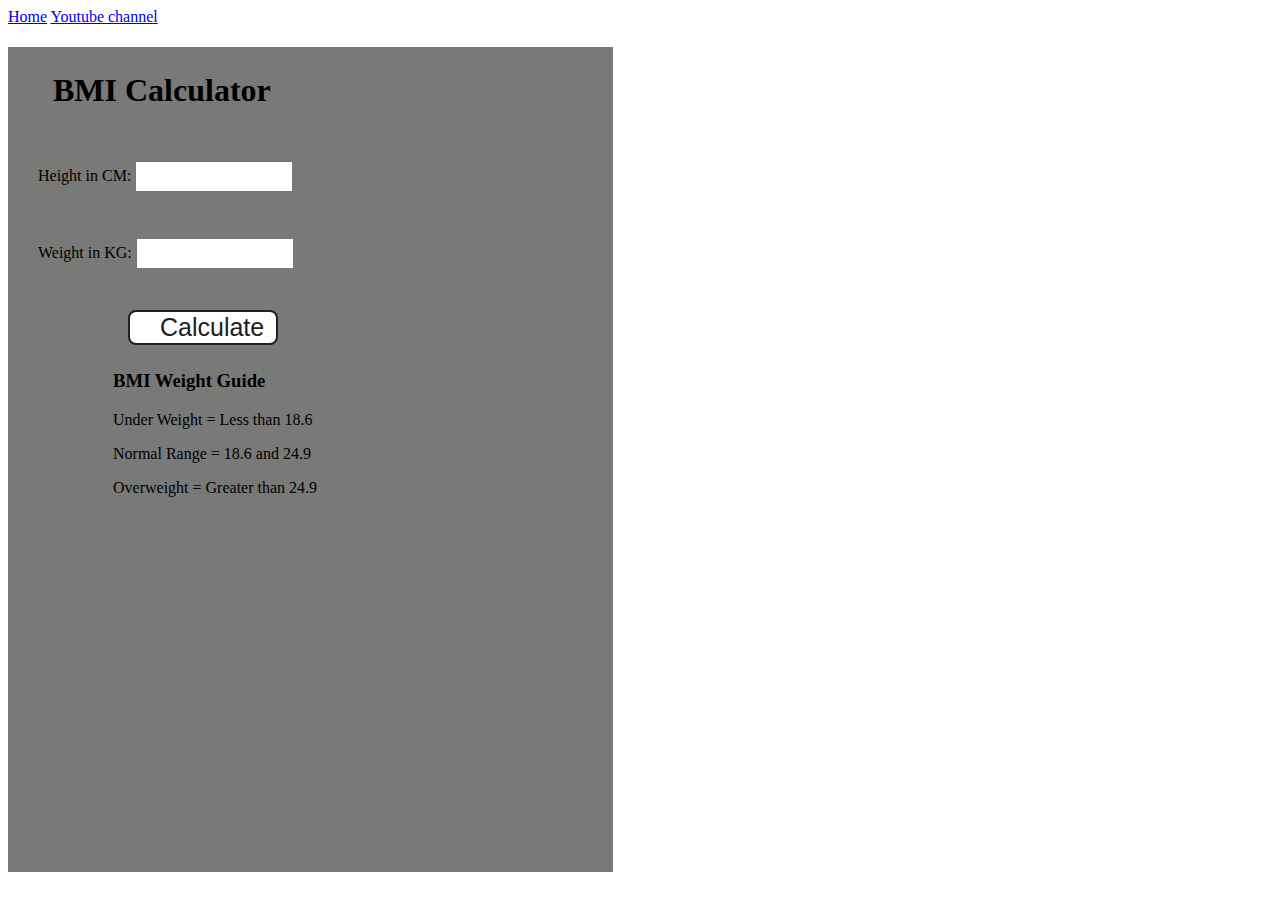
<file: BMIcalculator/index.html>
<!DOCTYPE html>
<html lang="en">
  <head>
    <meta charset="UTF-8" />
    <meta name="viewport" content="width=device-width, initial-scale=1.0" />
    <meta http-equiv="X-UA-Compatible" content="ie=edge" />
    <link rel="stylesheet" href="./style.css" />
    <!-- <link rel="stylesheet" href="styles.css" /> -->
    <title>BMI Calculator</title>
  </head>
  <body>
    <nav>
      <a href="/" aria-current="page">Home</a>
      <a target="_blank" href="https://www.youtube.com/@chaiaurcode"
        >Youtube channel</a
      >
    </nav>
    <div class="container">
      <h1>BMI Calculator</h1>
      <form>
        <p><label>Height in CM: </label><input type="text" id="height" /></p>
        <p><label>Weight in KG: </label><input type="text" id="weight" /></p>
        <button>Calculate</button>
        <div id="results"></div>
        <div id="weight-guide">
          <h3>BMI Weight Guide</h3>
          <p>Under Weight = Less than 18.6</p>
          <p>Normal Range = 18.6 and 24.9</p>
          <p>Overweight = Greater than 24.9</p>
        </div>
      </form>
    </div>
  </body>
  <script src="script.js"></script>
</html>
</file>
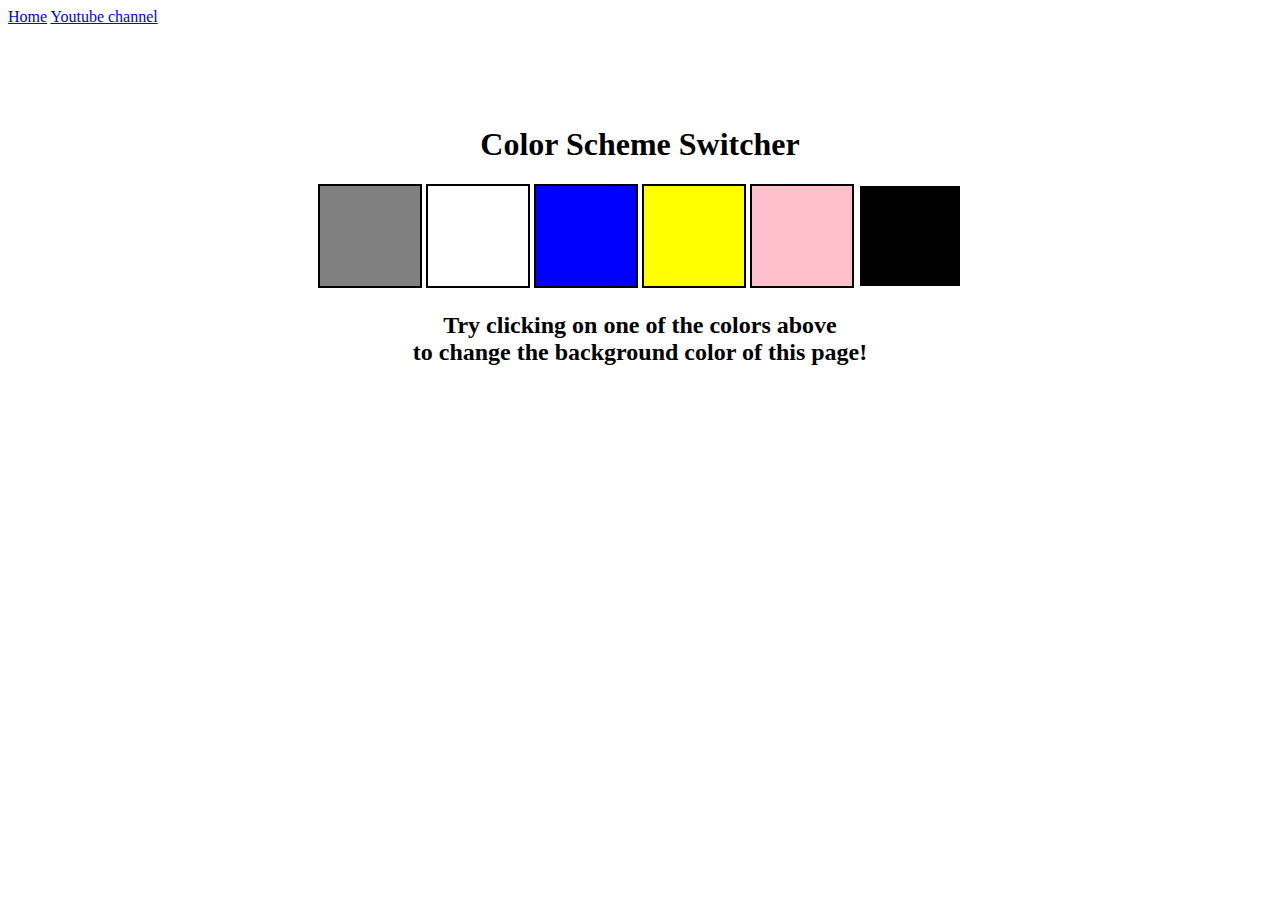
<file: colourChanger/index.html>
<!DOCTYPE html>
<html lang="en">
  <head>
    <meta charset="UTF-8" />
    <meta name="viewport" content="width=device-width, initial-scale=1.0" />
    <meta http-equiv="X-UA-Compatible" content="ie=edge" />
    <link rel="stylesheet" href="style.css" />
    <link rel="stylesheet" href="style.css" />
    <title>JavaScript Background Color Switcher</title>
  </head>
  <body>
    <nav>
      <a href="/" aria-current="page">Home</a>
      <a target="_blank" href="https://www.youtube.com/@chaiaurcode"
        >Youtube channel</a
      >
    </nav>
    <div class="canvas">
      <!-- <a
        style="
          background-color: #fff;
          padding: 10px 30px;
          border-radius: 8px;
          color: #212121;
          text-decoration: none;
          border: 2px solid #212121;
        "
        href="../index.html"
        >Back to Home Page</a
      > -->
      <h1>Color Scheme Switcher</h1>
      <span class="button" id="grey"></span>
      <span class="button" id="white"></span>
      <span class="button" id="blue"></span>
      <span class="button" id="yellow"></span>
      <span class="button" id="pink"></span>
      <span class="button" id="black"></span>
      <h2>
        Try clicking on one of the colors above
        <span>to change the background color of this page!</span>
      </h2>
    </div>
    <script src="script.js"></script>
  </body>
</html>
</file>
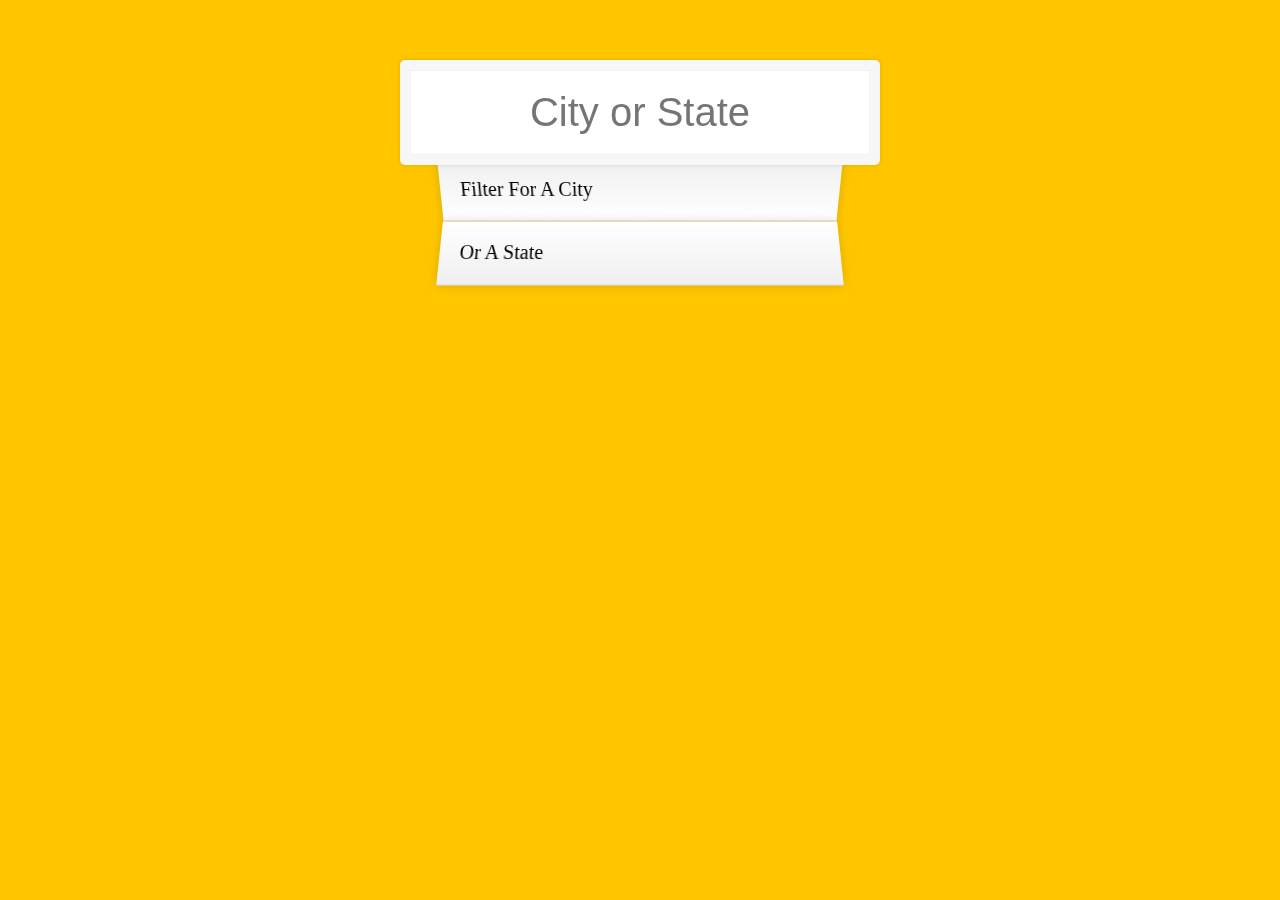
<file: day 6 - ajax type ahead/index.html>
<!DOCTYPE html>
<html lang="en">
<head>
  <meta charset="UTF-8">
  <title>Type Ahead 👀</title>
  <link rel="stylesheet" href="style.css">
  <link rel="icon" href="https://fav.farm/🔥" />
</head>
<body>

  <form class="search-form">
    <input type="text" class="search" placeholder="City or State">
    <ul class="suggestions">
      <li>Filter for a city</li>
      <li>or a state</li>
    </ul>
  </form>
<script>
    const endpoint = 'https://gist.githubusercontent.com/Miserlou/c5cd8364bf9b2420bb29/raw/2bf258763cdddd704f8ffd3ea9a3e81d25e2c6f6/cities.json';
    console.log(endpoint);

    const cities = [];
    // const prom = fetch (endpoint)
    // console.log(prom);
    //return a pending promise
    //so when this promise gets resolved THEN we have to do something
    
    //fetch(endpoint).then(data => console.log(data))
    //this yet doesnt know what kind of data is coming back 
    //from fetch api
    //hence convert it to json format

    // fetch(endpoint)
    // .then(data => data.json())
    // .then(data2 => console.log(data2))
    //now we can see the list of cities
    //this has to be pushed into the cities array

    //  fetch(endpoint)
    // .then(data => data.json())
    // .then(data2 => cities.push(data2))
    // cities.push(2)
    // cities.push(33)
    // cities = [33, 2, [actual city ka information]]
    //becomes array of arrays\

     fetch(endpoint)
    .then(data => data.json())
    .then(data2 => cities.push(...data2))
    // ... is the spread function to individually push each 
    //element of the data2 into the cities array
    console.log(cities)

    function findMatches(wordToMatch, cities){
      return cities.filter(place =>{
        //see if the search of user matches any state or city
        //return place.city.match(wordToMatch)
        //this searches actually for 'wordToMatch'
        //whereas we need it as a variable

        const regex = new RegExp(wordToMatch, 'gi');
        return place.city.match(regex) || place.state.match(regex)
      })
    }

    function numberWithCommas(x) {
      return x.toString().replace(/\B(?=(\d{3})+(?!\d))/g, ',');
    }

    function displayMatches(){
      const matchArray = findMatches(this.value, cities)
      // console.log(matchArray)

      const html = matchArray.map(place =>{
        const regex = new RegExp(this.value, 'gi');
        const cityName = place.city.replace(regex, `<span class="hl">${this.value}</span>`)
        const stateName = place.state.replace(regex, `<span class="hl">${this.value}</span>`)
        return `
          <li>
            <span class = "name"> ${cityName}, ${stateName}</span>
            <span class = "population"> ${numberWithCommas(place.population)}</span>
          </li>
        `;
      }).join('');
      suggestions.innerHTML = html
    }

    const searchInput = document.querySelector('.search')
    const suggestions = document.querySelector('.suggestions')

    searchInput.addEventListener('change', displayMatches)
    searchInput.addEventListener('keyup', displayMatches)

</script>
</body>
</html>
</file>
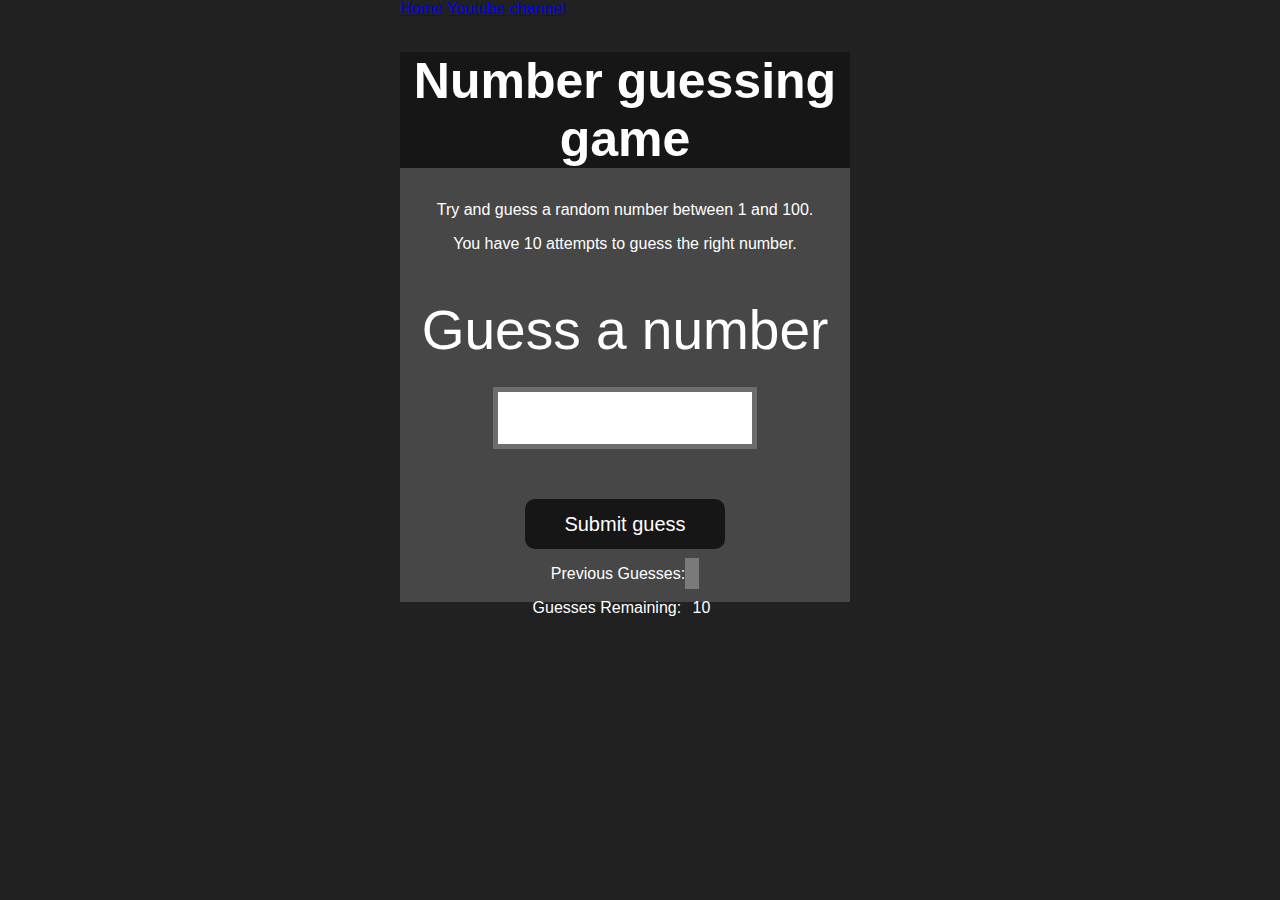
<file: guessNumber/index.html>
<!DOCTYPE html>
<html lang="en">
<head>
    <meta charset="UTF-8">
    <meta name="viewport" content="width=device-width, initial-scale=1.0">
    <meta http-equiv="X-UA-Compatible" content="ie=edge">
    <title>Number Guessing Game</title>
    <link rel="stylesheet" href="style.css">
</head>
<body style="background-color:#212121; color:#fff;">
  <nav>
    <a href="/" aria-current="page">Home</a>
    <a target="_blank" href="https://www.youtube.com/@chaiaurcode"
      >Youtube channel</a
    >
  </nav>
    
    <div id="wrapper">
      <h1>Number guessing game</h1>
    <p>Try and guess a random number between 1 and 100.</p>
    <p>You have 10 attempts to guess the right number.</p>
    </br>
        <form class="form">
            <label for="guessField" id="guess">Guess a number</label>
            <input type="text" id="guessField" class="guessField">
            <input type="submit" id="subt" value="Submit guess" class="guessSubmit">
        </form>

        <div class="resultParaser">
            <p >Previous Guesses: <span class="guesses"></span></p>
            <p >Guesses Remaining: <span class="lastResult">10</span></p>
            <p class="lowOrHi"></p>
        </div>
    </div>
    <script src="script.js"></script>
</body>
</html>
</file>
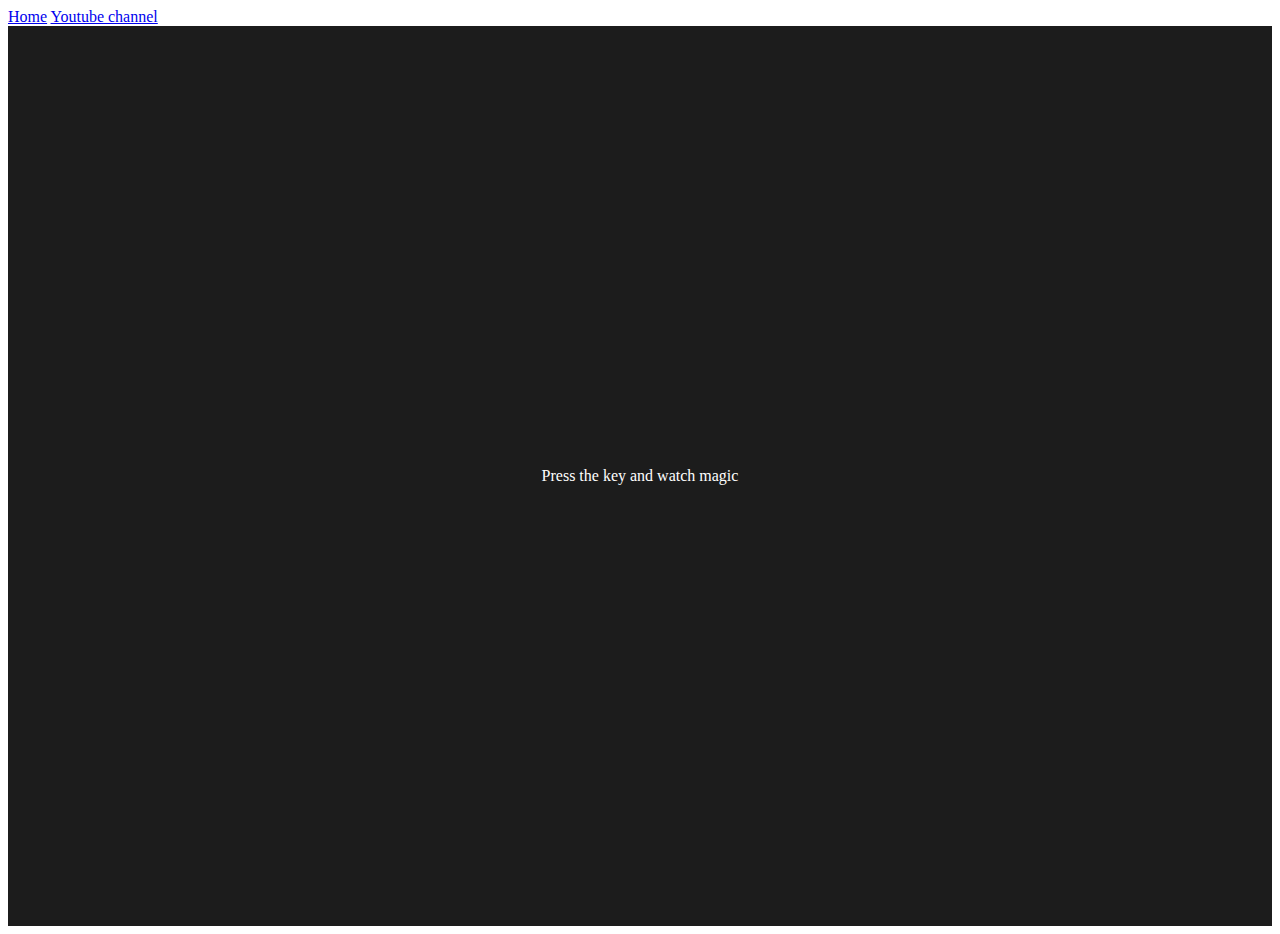
<file: key board check/index.html>
<!DOCTYPE html>
<html lang="en">
  <head>
    <meta charset="UTF-8" />
    <meta name="viewport" content="width=device-width, initial-scale=1.0" />
    <title>Event KeyCodes</title>
    <style>
      table,
      th,
      td {
        border: 1px solid #e7e7e7;
      }
      .project {
        background-color: #1c1c1c;
        color: #ffffff;
        display: flex;
        align-items: center;
        justify-content: center;
        text-align: center;
        height: 100vh;
      }

      .color {
        color: aliceblue;
        display: flex;
        flex-direction: row;
      }
    </style>
  </head>
  <body>
    <nav>
      <a href="/" aria-current="page">Home</a>
      <a target="_blank" href="https://www.youtube.com/@chaiaurcode"
        >Youtube channel</a
      >
    </nav>
    <div class="project">
      <div id="insert">
        <div class="key">Press the key and watch magic</div>
      </div>
    </div>

    <script src ="script.js"></script>
  </body>
</html>
</file>
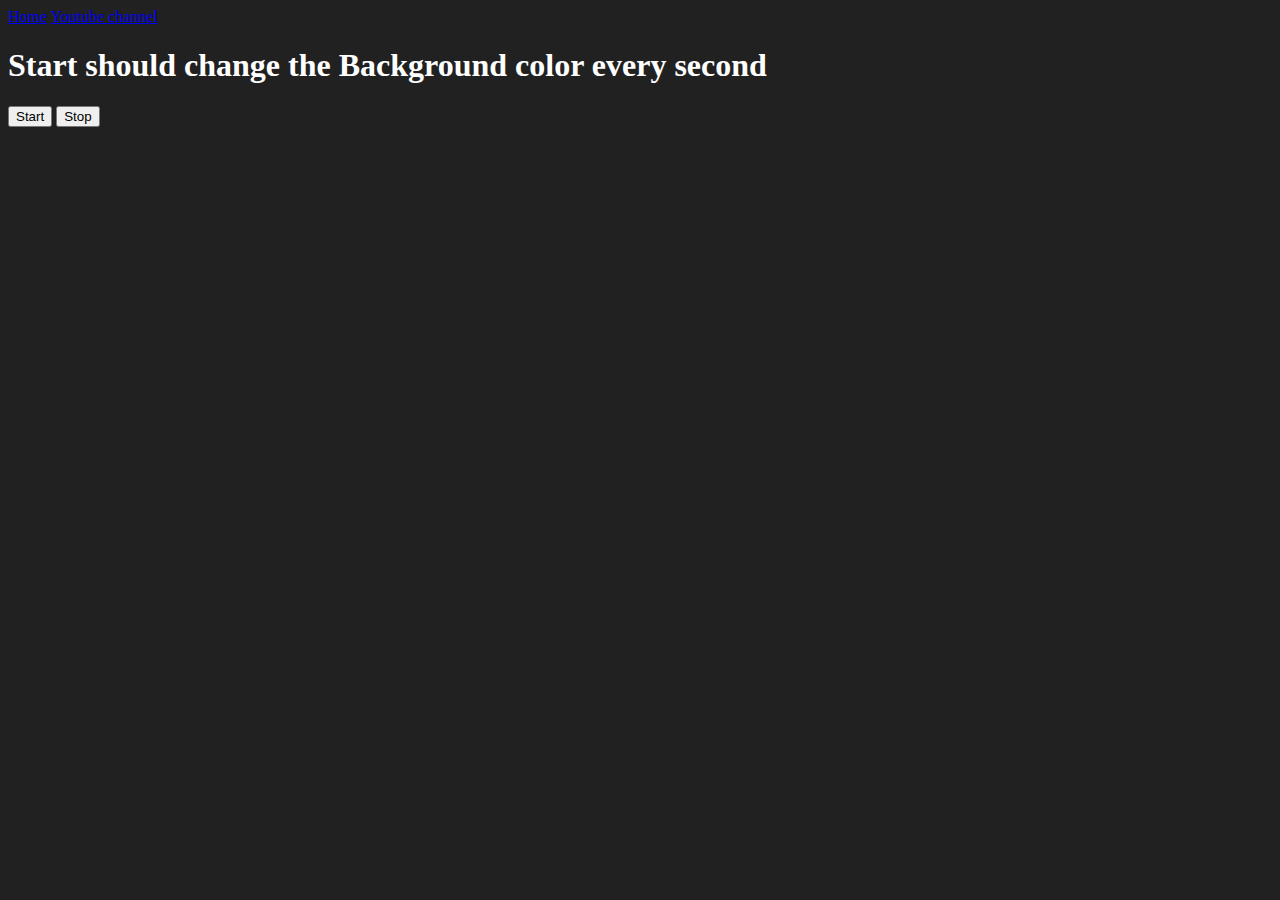
<file: unlimitedColors/index.html>
<!DOCTYPE html>
<html lang="en">
  <head>
    <meta charset="UTF-8" />
    <meta name="viewport" content="width=device-width, initial-scale=1.0" />
    <meta http-equiv="X-UA-Compatible" content="ie=edge" />
    <title>Number Guessing Game</title>
    
    
  </head>
  <body style="background-color: #212121; color: #fff">
    <nav>
      <a href="/" aria-current="page">Home</a>
      <a target="_blank" href="https://www.youtube.com/@chaiaurcode"
        >Youtube channel</a
      >
    </nav>

    <h1>Start should change the Background color every second</h1>
    <button id="start">Start</button>
    <button id="stop">Stop</button>
    <script src="script.js"></script>
  </body>
</html>
</file>
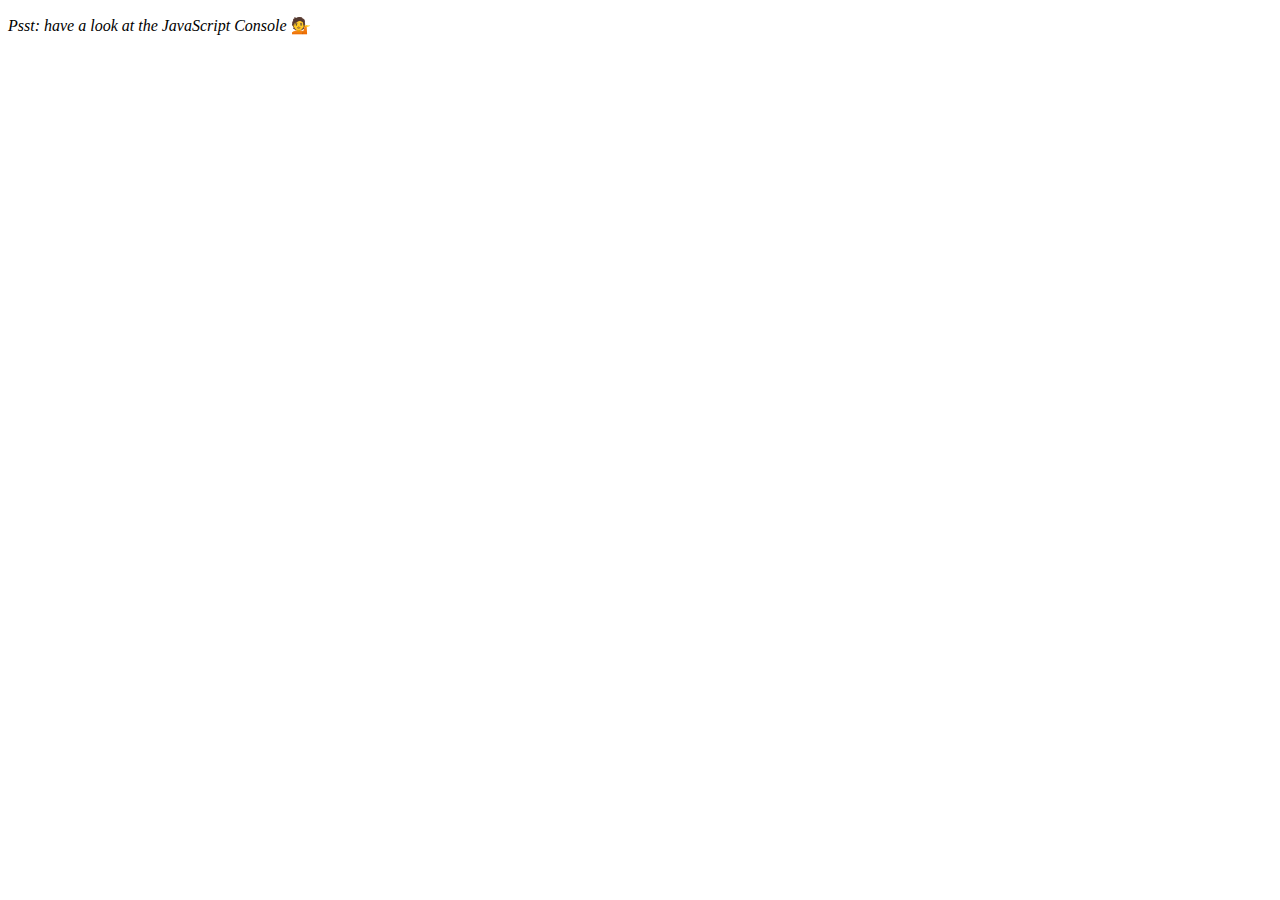
<file: arrayCardio.html>
<!DOCTYPE html>
<html lang="en">
<head>
  <meta charset="UTF-8">
  <title>Array Cardio 💪</title>
  <link rel="icon" href="https://fav.farm/✅" />
</head>
<body>
  <p><em>Psst: have a look at the JavaScript Console</em> 💁</p>
  <script>
    // Get your shorts on - this is an array workout!
    // ## Array Cardio Day 1

    // Some data we can work with

    // const inventors = [
    //   { first: 'Albert', last: 'Einstein', year: 1879, passed: 1955 },
    //   { first: 'Isaac', last: 'Newton', year: 1643, passed: 1727 },
    //   { first: 'Galileo', last: 'Galilei', year: 1564, passed: 1642 },
    //   { first: 'Marie', last: 'Curie', year: 1867, passed: 1934 },
    //   { first: 'Johannes', last: 'Kepler', year: 1571, passed: 1630 },
    //   { first: 'Nicolaus', last: 'Copernicus', year: 1473, passed: 1543 },
    //   { first: 'Max', last: 'Planck', year: 1858, passed: 1947 },
    //   { first: 'Katherine', last: 'Blodgett', year: 1898, passed: 1979 },
    //   { first: 'Ada', last: 'Lovelace', year: 1815, passed: 1852 },
    //   { first: 'Sarah E.', last: 'Goode', year: 1855, passed: 1905 },
    //   { first: 'Lise', last: 'Meitner', year: 1878, passed: 1968 },
    //   { first: 'Hanna', last: 'Hammarström', year: 1829, passed: 1909 }
    // ];

    // const people = [
    //   'Bernhard, Sandra', 'Bethea, Erin', 'Becker, Carl', 'Bentsen, Lloyd', 'Beckett, Samuel', 'Blake, William', 'Berger, Ric', 'Beddoes, Mick', 'Beethoven, Ludwig',
    //   'Belloc, Hilaire', 'Begin, Menachem', 'Bellow, Saul', 'Benchley, Robert', 'Blair, Robert', 'Benenson, Peter', 'Benjamin, Walter', 'Berlin, Irving',
    //   'Benn, Tony', 'Benson, Leana', 'Bent, Silas', 'Berle, Milton', 'Berry, Halle', 'Biko, Steve', 'Beck, Glenn', 'Bergman, Ingmar', 'Black, Elk', 'Berio, Luciano',
    //   'Berne, Eric', 'Berra, Yogi', 'Berry, Wendell', 'Bevan, Aneurin', 'Ben-Gurion, David', 'Bevel, Ken', 'Biden, Joseph', 'Bennington, Chester', 'Bierce, Ambrose',
    //   'Billings, Josh', 'Birrell, Augustine', 'Blair, Tony', 'Beecher, Henry', 'Biondo, Frank'
    // ];

    // // Array.prototype.filter()
    // // 1. Filter the list of inventors for those who were born in the 1500's
    // const fifteen = inventors.filter(inventor => (inventor.year >= 1500 && inventor.year < 1600));

    // console.table(fifteen);

    // // Array.prototype.map()
    // // 2. Give us an array of the inventor first and last names
    // const fullNames = inventors.map(inventor => `${inventor.first} ${inventor.last}`);
    // console.log(fullNames);

    // // Array.prototype.sort()
    // // 3. Sort the inventors by birthdate, oldest to youngest
    // // const ordered = inventors.sort(function(a, b) {
    // //   if(a.year > b.year) {
    // //     return 1;
    // //   } else {
    // //     return -1;
    // //   }
    // // });

    // const ordered = inventors.sort((a, b) => a.year > b.year ? 1 : -1);
    // console.table(ordered);

    // // Array.prototype.reduce()
    // // 4. How many years did all the inventors live?
    // const totalYears = inventors.reduce((total, inventor) => {
    //   return total + (inventor.passed - inventor.year);
    // }, 0);

    // console.log(totalYears);

    // // 5. Sort the inventors by years lived
    // const oldest = inventors.sort(function(a, b) {
    //   const lastInventor = a.passed - a.year;
    //   const nextInventor = b.passed - b.year;
    //   return lastInventor > nextInventor ? -1 : 1;
    // });
    // console.table(oldest);

    // // 6. create a list of Boulevards in Paris that contain 'de' anywhere in the name
    // // https://en.wikipedia.org/wiki/Category:Boulevards_in_Paris

    // // const category = document.querySelector('.mw-category');
    // // const links = Array.from(category.querySelectorAll('a'));
    // // const de = links
    // //             .map(link => link.textContent)
    // //             .filter(streetName => streetName.includes('de'));

    // // 7. sort Exercise
    // // Sort the people alphabetically by last name
    // const alpha = people.sort((lastOne, nextOne) => {
    //   const [aLast, aFirst] = lastOne.split(', ');
    //   const [bLast, bFirst] = nextOne.split(', ');
    //   return aLast > bLast ? 1 : -1;
    // });
    //console.log(alpha);

    // 8. Reduce Exercise
    // Sum up the instances of each of these
    const data = ['car', 'car', 'truck', 'truck', 'bike', 'walk', 'car', 'van', 'bike', 'walk', 'car', 'van', 'car', 'truck', 'pogostick'];

    const transportation = data.reduce(function(obj, item) {
      if (!obj[item]) {
        obj[item] = 0;
      }
      obj[item]++;
      return obj;
    }, {});

    console.log(transportation);

  </script>
</body>
</html>
</file>
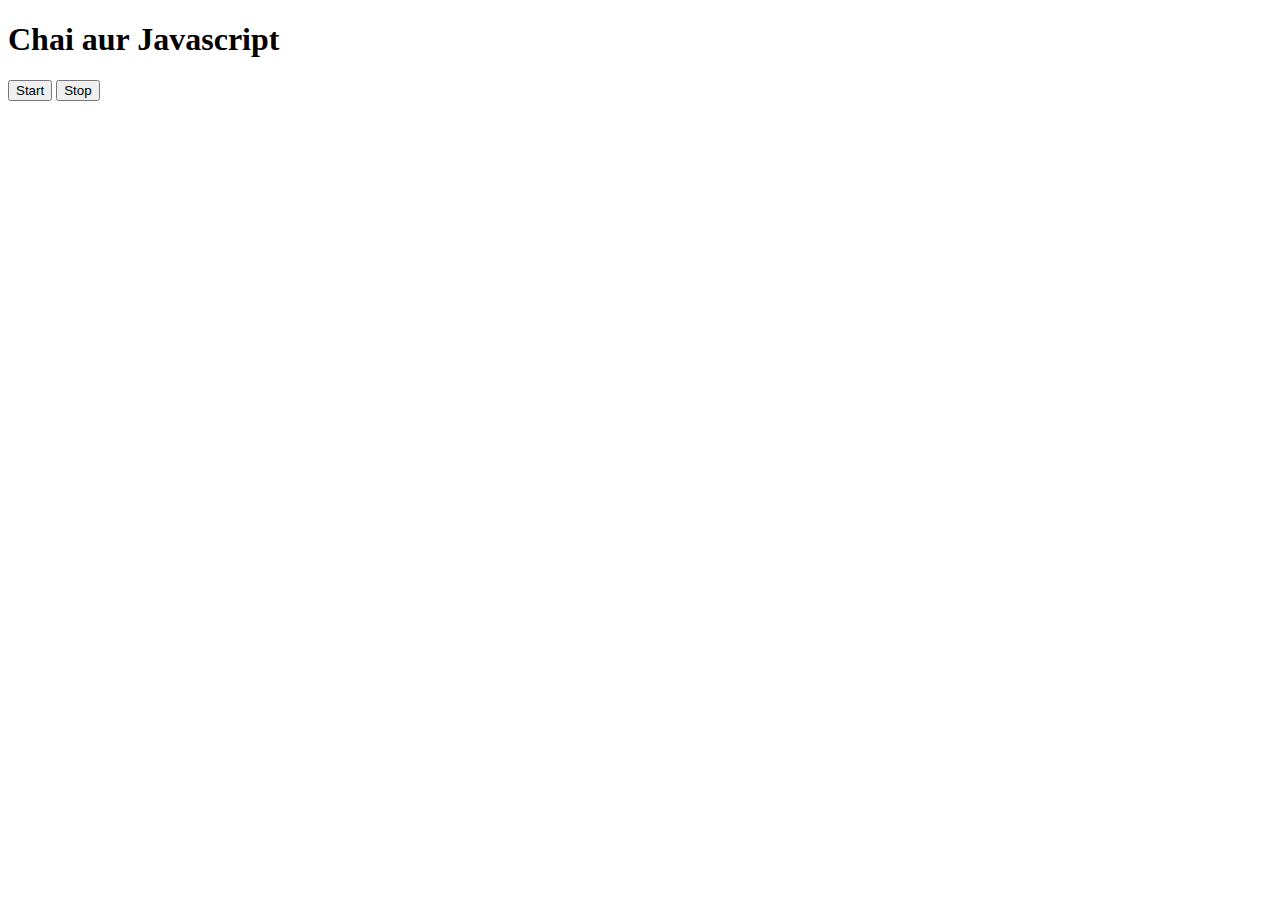
<file: async projects/three.html>
<!DOCTYPE html>
<html lang="en">
<head>
    <meta charset="UTF-8">
    <meta name="viewport" content="width=device-width, initial-scale=1.0">
    <title>Document</title>
</head>
<body>
    <h1>Chai aur Javascript</h1>
    <button id="start">Start</button>
    <button id="stop">Stop</button>
</body>
<script>
    let intervalId = null;
    
    function sayDate(str) {
        console.log(str, Date.now());
    }
    
    function startInterval() {
        // Prevent multiple intervals
        stopInterval();
        
        intervalId = setInterval(sayDate, 1000, "hi");
        console.log("Started:", intervalId);
    }
    
    function stopInterval() {
        if (intervalId !== null) {
            clearInterval(intervalId);
            console.log("Stopped:", intervalId);
            intervalId = null;
        }
    }
    
    // Event listeners
    document.querySelector('#start').addEventListener('click', startInterval);
    document.querySelector('#stop').addEventListener('click', stopInterval);
</script>
</html>
</file>
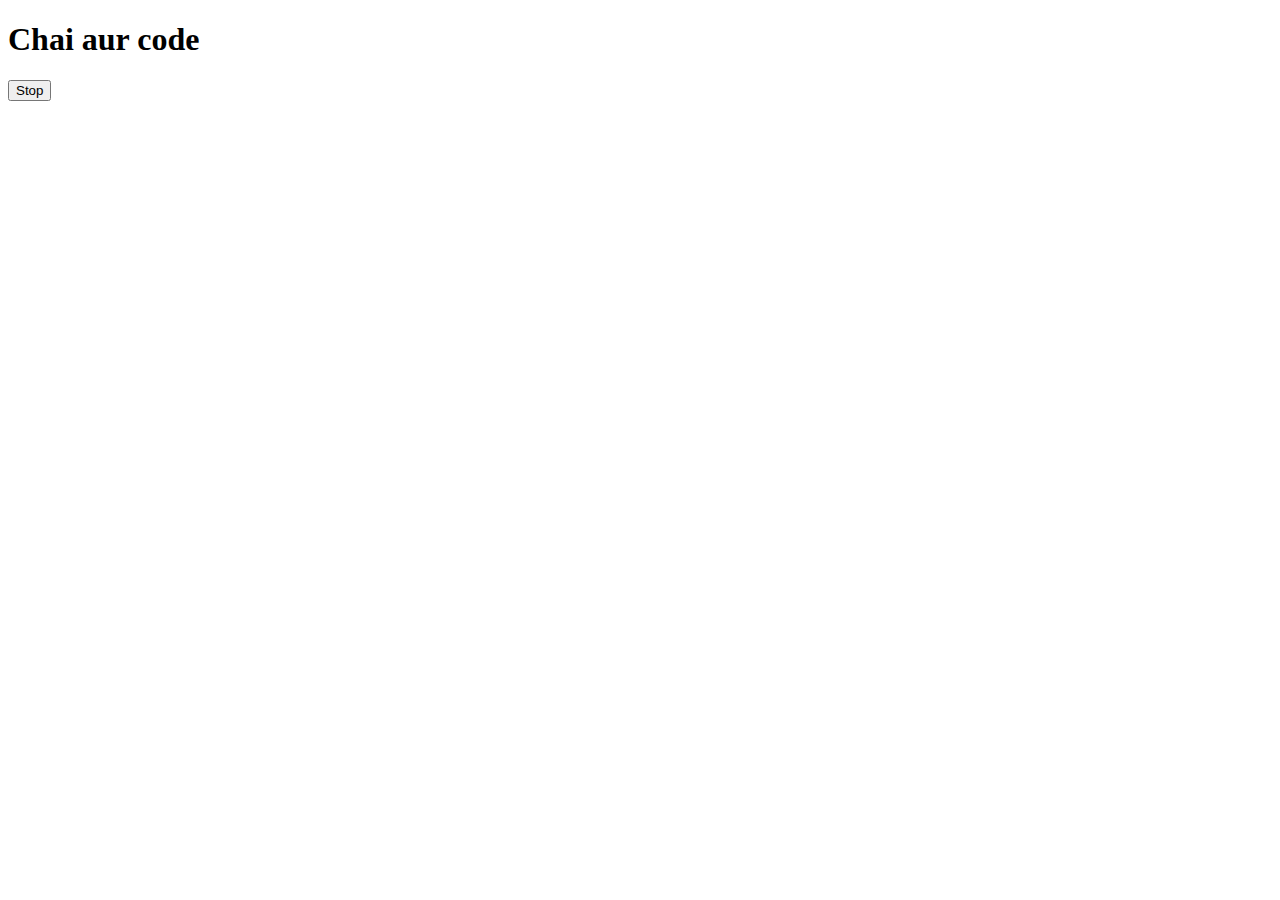
<file: async projects/two.html>
<!DOCTYPE html>
<html lang="en">
<head>
    <meta charset="UTF-8">
    <meta name="viewport" content="width=device-width, initial-scale=1.0">
    <title>Document</title>
</head>
<body>
    <h1>Chai aur code</h1>
    <button id="stop">Stop</button>
</body>
<!-- <script>
   
    // document.querySelector('#stop').addEventListener('click', function(){
    //     clearTimeout(changeMe)
    //     console.log("STOPPED")
    // })

    const changeText = function(){
        document.querySelector('h1').innerHTML = "i am learning javascript"
    }
    const changeMe = setTimeout(changeText, 3000);

    document.querySelector('#stop').addEventListener('click', function(){
        clearTimeout(changeMe)
        console.log("STOPPED")
    })

</script> -->

<script>
    let timeLeft = 3;
    const changeText = function(){
        document.querySelector('h1').innerHTML = "i am learning javascript";
        console.log("Time's up! Text changed.");
        clearInterval(countdown); // Clear the interval when timeout executes
    }

    // Start the main timer
    const changeMe = setTimeout(changeText, 3000);

    // Countdown every second
    const countdown = setInterval(() => {
        console.log(`${timeLeft} second${timeLeft > 1 ? 's' : ''} remaining...`);
        timeLeft--;
        
        if (timeLeft <= 0) {
            clearInterval(countdown);
        }
    }, 1000);

    document.querySelector('#stop').addEventListener('click', function(){
        clearTimeout(changeMe);
        clearInterval(countdown);
        console.log(`STOPPED with ${timeLeft} second(s) remaining`);
    });
</script>

</html>
</file>
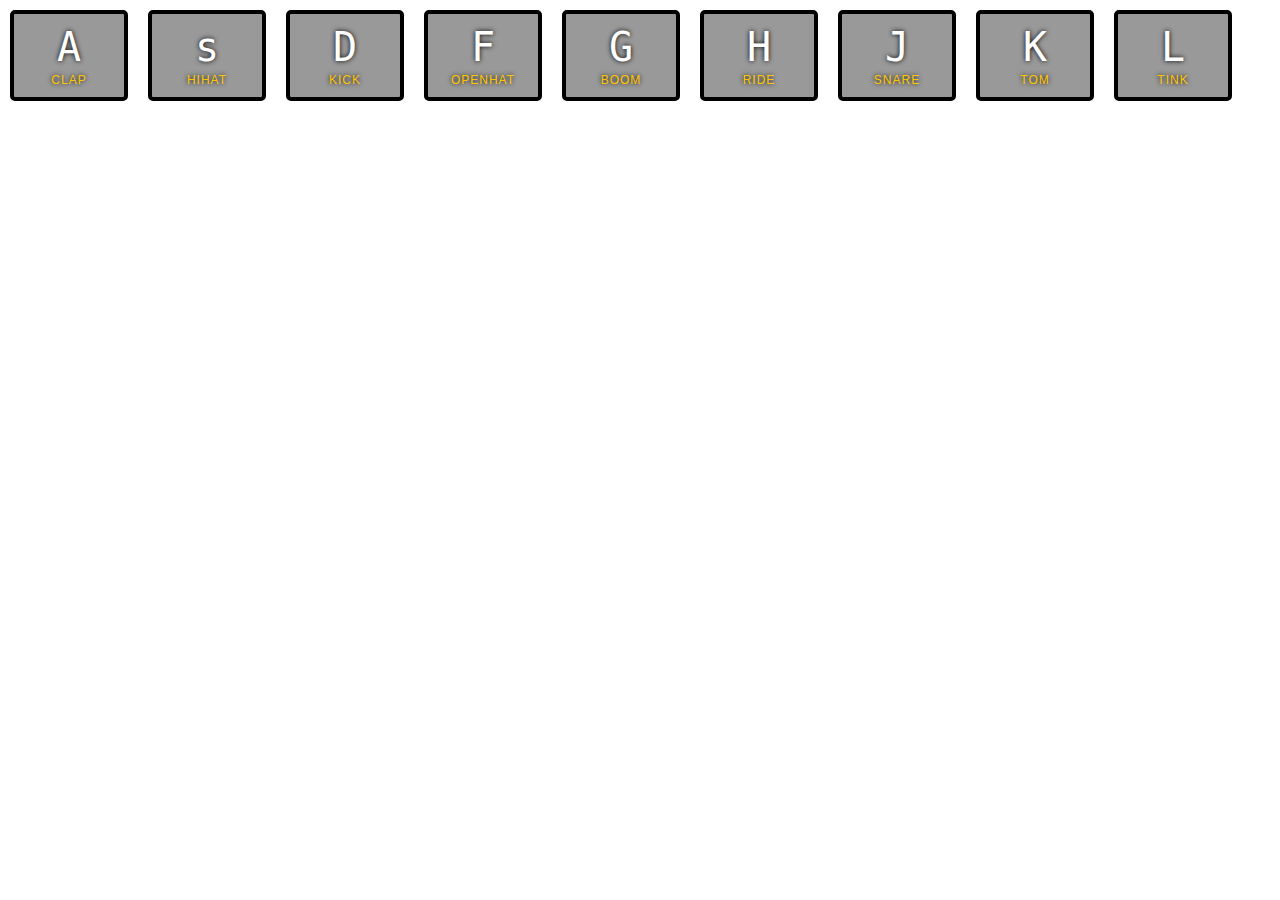
<file: day 1 - drum set/drumset.html>
<!DOCTYPE html>
<html lang="en">
    <head> 
        <meta charset="UTF-8">
        <title> JS DRUM SET</title>
        <link rel="stylesheet" href="style.css">
        <link rel="icon" href="https://fav.farm/✅" />
    </head>
    <body>
        <div class="keys">
            <div data-key="65" class="key">
                <kbd>A</kbd>
                <span class="sound">clap</span>
            </div>

            <div data-key="83" class="key">
                <kbd>s</kbd>
                <span class="sound">hihat</span>
            </div>

            <div data-key="68" class="key">
                <kbd>D</kbd>
                <span class="sound">kick</span>
            </div>
            <div data-key="70" class="key">
                <kbd>F</kbd>
                <span class="sound">openhat</span>
            </div>
            <div data-key="71" class="key">
                <kbd>G</kbd>
                <span class="sound">boom</span>
            </div>
            <div data-key="72" class="key">
                <kbd>H</kbd>
                <span class="sound">ride</span>
            </div>
            <div data-key="74" class="key">
                <kbd>J</kbd>
                <span class="sound">snare</span>
            </div>
            <div data-key="75" class="key">
                <kbd>K</kbd>
                <span class="sound">tom</span>
            </div>
            <div data-key="76" class="key">
                <kbd>L</kbd>
                <span class="sound">tink</span>
            </div>
            <audio src="sounds/clap.wav" data-key="65"></audio>
            <audio data-key="83" src="sounds/hihat.wav"></audio>
            <audio data-key="68" src="sounds/kick.wav"></audio>
            <audio data-key="70" src="sounds/openhat.wav"></audio>
            <audio data-key="71" src="sounds/boom.wav"></audio>
            <audio data-key="72" src="sounds/ride.wav"></audio>
            <audio data-key="74" src="sounds/snare.wav"></audio>
            <audio data-key="75" src="sounds/tom.wav"></audio>
            <audio data-key="76" src="sounds/tink.wav"></audio>
            <script src="drumset.js"></script>
        </div>
    </body>
</html>
</file>
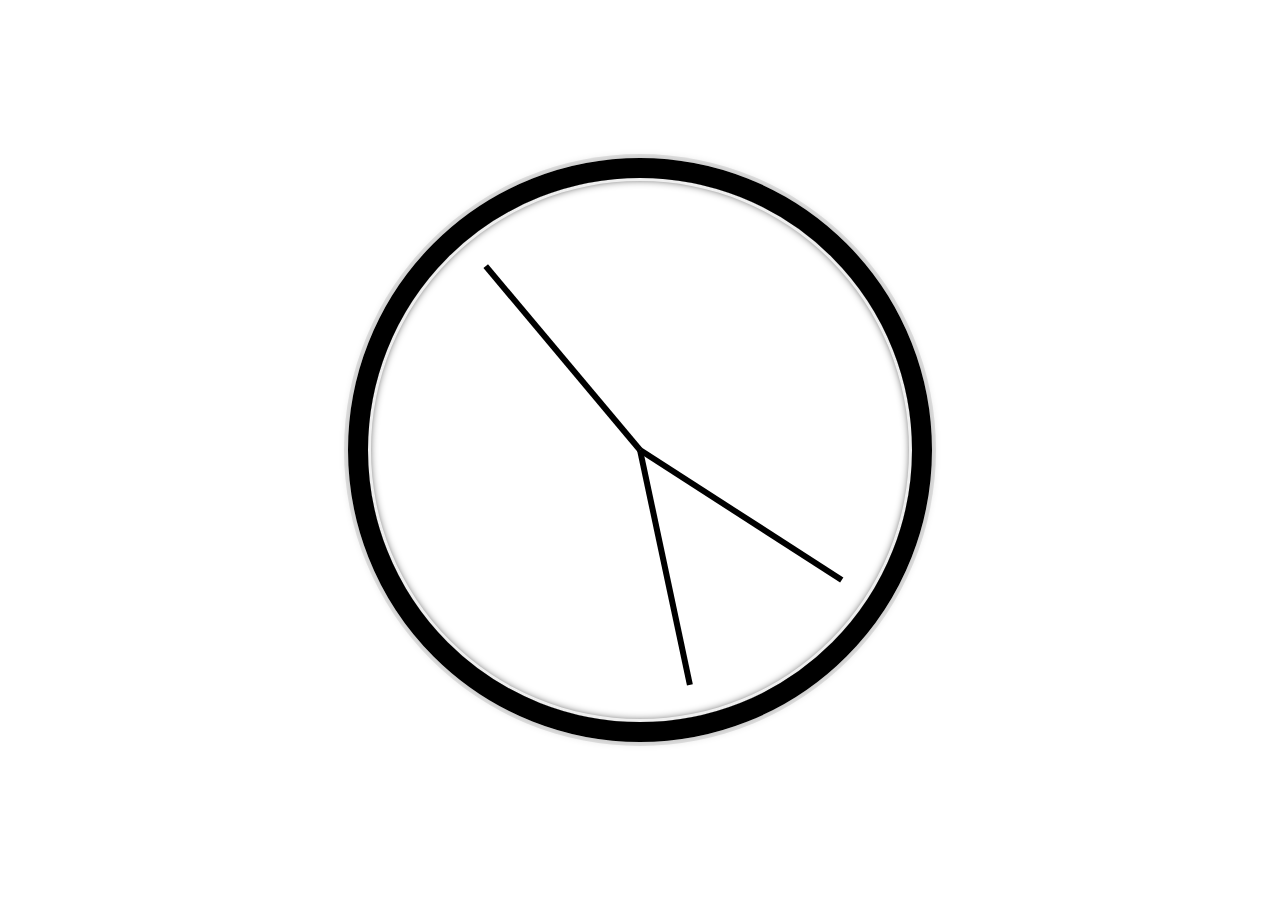
<file: day 2 - clock/clock.html>
<!DOCTYPE html>
<html>
    <head>
        <meta charset="UTF-8">
        <title> JS + CSS CLOCK</title>
        <link rel="stylesheet" href="clock.css">
    </head>
    <body>
        <div class="clock">
            <div class="clock-face">
                <div class="hand hour-hand"></div>
                <div class="hand minute-hand"></div>
                <div class="hand second-hand"></div>
            </div>
            
        </div>
        <script src="clock.js"></script>
    </body>
</html>
</file>
<file: BMIcalculator/style.css>
.container {
  width: 575px;
  height: 825px;

  background-color: #797978;
  padding-left: 30px;
}
#height,
#weight {
  width: 150px;
  height: 25px;
  margin-top: 30px;
}

#weight-guide {
  margin-left: 75px;
  margin-top: 25px;
}

#results {
  font-size: 35px;
  margin-left: 90px;
  margin-top: 20px;
  color: rgb(241, 241, 241);
}

button {
  width: 150px;
  height: 35px;
  margin-left: 90px;
  margin-top: 25px;
  background-color: #fff;
  padding: 1px 30px;
  border-radius: 8px;
  color: #212121;
  text-decoration: none;
  border: 2px solid #212121;

  font-size: 25px;
}

h1 {
  padding-left: 15px;
  padding-top: 25px;
  
}
</file>
<file: colourChanger/style.css>
html {
  margin: 0;
}

span {
  display: block;
}
.canvas {
  margin: 100px auto 100px;
  width: 80%;
  text-align: center;
}

.button {
  width: 100px;
  height: 100px;
  border: solid black 2px;
  display: inline-block;
}

#grey {
  background: grey;
}

#white {
  background: white;
}
#blue {
  background: blue;
}
#yellow {
  background: yellow;
}
#pink{
  background:pink;
}
#black{
  background:black;border: 2px solid white;
}
</file>
<file: day 6 - ajax type ahead/style.css>
html {
  box-sizing: border-box;
  background: #ffc600;
  font-family: 'helvetica neue';
  font-size: 20px;
  font-weight: 200;
}

*, *:before, *:after {
  box-sizing: inherit;
}

input {
  width: 100%;
  padding: 20px;
}

.search-form {
  max-width: 400px;
  margin: 50px auto;
}

input.search {
  margin: 0;
  text-align: center;
  outline: 0;
  border: 10px solid #F7F7F7;
  width: 120%;
  left: -10%;
  position: relative;
  top: 10px;
  z-index: 2;
  border-radius: 5px;
  font-size: 40px;
  box-shadow: 0 0 5px rgba(0, 0, 0, 0.12), inset 0 0 2px rgba(0, 0, 0, 0.19);
}

.suggestions {
  margin: 0;
  padding: 0;
  position: relative;
  /*perspective: 20px;*/
}

.suggestions li {
  background: white;
  list-style: none;
  border-bottom: 1px solid #D8D8D8;
  box-shadow: 0 0 10px rgba(0, 0, 0, 0.14);
  margin: 0;
  padding: 20px;
  transition: background 0.2s;
  display: flex;
  justify-content: space-between;
  text-transform: capitalize;
}

.suggestions li:nth-child(even) {
  transform: perspective(100px) rotateX(3deg) translateY(2px) scale(1.001);
  background: linear-gradient(to bottom,  #ffffff 0%,#EFEFEF 100%);
}

.suggestions li:nth-child(odd) {
  transform: perspective(100px) rotateX(-3deg) translateY(3px);
  background: linear-gradient(to top,  #ffffff 0%,#EFEFEF 100%);
}

span.population {
  font-size: 15px;
}

.hl {
  background: #ffc600;
}
</file>
<file: guessNumber/style.css>
html {
  font-family: sans-serif;
}

body {
  width: 300px;
  max-width: 750px;
  min-width: 480px;
  margin: 0 auto;
  background-color: #212121;
}

.lastResult {
  color: white;
  padding: 7px;
}

.guesses {
  color: white;
  padding: 7px;
}

button {
  background-color: #141414;
  color: #fff;
  width: 250px;
  height: 50px;
  border-radius: 25px;
  font-size: 30px;
  border-style: none;
  margin-top: 30px;
  /* margin-left: 50px; */
}

#subt {
  background-color: #161616;
  color: #ffffff;
  width: 200px;
  height: 50px;
  border-radius: 10px;
  font-size: 20px;
  border-style: none;
  margin-top: 50px;
  /* margin-left: 75px; */
}

#guessField {
  color: #000;
  width: 250px;
  height: 50px;
  font-size: 30px;
  border-style: none;
  margin-top: 25px;

  /* margin-left: 50px; */
  border: 5px solid #6c6d6d;
  text-align: center;
}

#guess {
  font-size: 55px;
  /* margin-left: 90px; */
  margin-top: 120px;
  color: #fff;
}

.guesses {
  background-color: #7a7a7a;
}

#wrapper {
  box-sizing: border-box;
  text-align: center;
  width: 450px;
  height: 550px;
  background-color: #474747;
  color: #fff;
  font-size: 25px;
}

h1 {
  background-color: #161616;

  color: #fff;
  text-align: center;
}

p {
  font-size: 16px;
  text-align: center;
}
</file>
<file: day 1 - drum set/style.css>
html {
    font-size: 10px;
}
body, html{
    margin:0;
    padding: 0;
    font-family: sans-serif;
}
.keys{
    display: flex;
    flex:1;
    
    
    justify-content:centre;
}
.key{
    border: .4rem solid black;
    border-radius: .5rem;
    margin:1rem;
    font-size: 1.5rem;
    padding:1rem .5rem;
    transition: all 0.07s ease;
    width: 10rem;
    text-align: center;
    color:white;
    background: rgba(0, 0, 0, 0.4);
    text-shadow: 0 0 .5rem black ;
}
.playing {
    transform: scale(1.1);
    border-color: #ffc600;
    box-shadow: 0 0 1rem #ffc600;
  }
  
kbd {
    display: block;
    font-size: 4rem;
  }
  
  .sound {
    font-size: 1.2rem;
    text-transform: uppercase;
    letter-spacing: .1rem;
    color: #ffc600;
  }
</file>
<file: day 2 - clock/clock.css>
htm{
    font-family: Arial, Helvetica, sans-serif;
    text-align: center;
    font-size: 10px;
}
body{
    margin:0;
    font-size: 2rem;
    display: flex;
    flex:1;
    min-height: 100vh;
    align-items: center;
}
.clock{
    width: 30rem;
    height: 30rem;
    border: 20px solid black;
    border-radius: 50%;
    margin: 50px auto;
    position: relative;
    padding: 2rem;
    box-shadow:
        0 0 0 4px rgba(0, 0, 0, 0.1),
        inset 0 0 0 3px #EFEFEF,
        inset 0 0 10px black,
        0 0 10px rgba(0, 0, 0, 0.2);
}
.clock-face {
    position: relative;
    width: 100%;
    height: 100%;
    transform: translateY(-3px); /* account for the height of the clock hands */
  }
.hand{
    width: 50%;
    height: 6px;
    background: black;
    position: absolute;
    top: 50%;
    transform-origin: 100%;
    transform: all 0.05s;
    transition-timing-function: cubic-beizer(0.1, 2.7, 0.58, 1);

}
</file>
